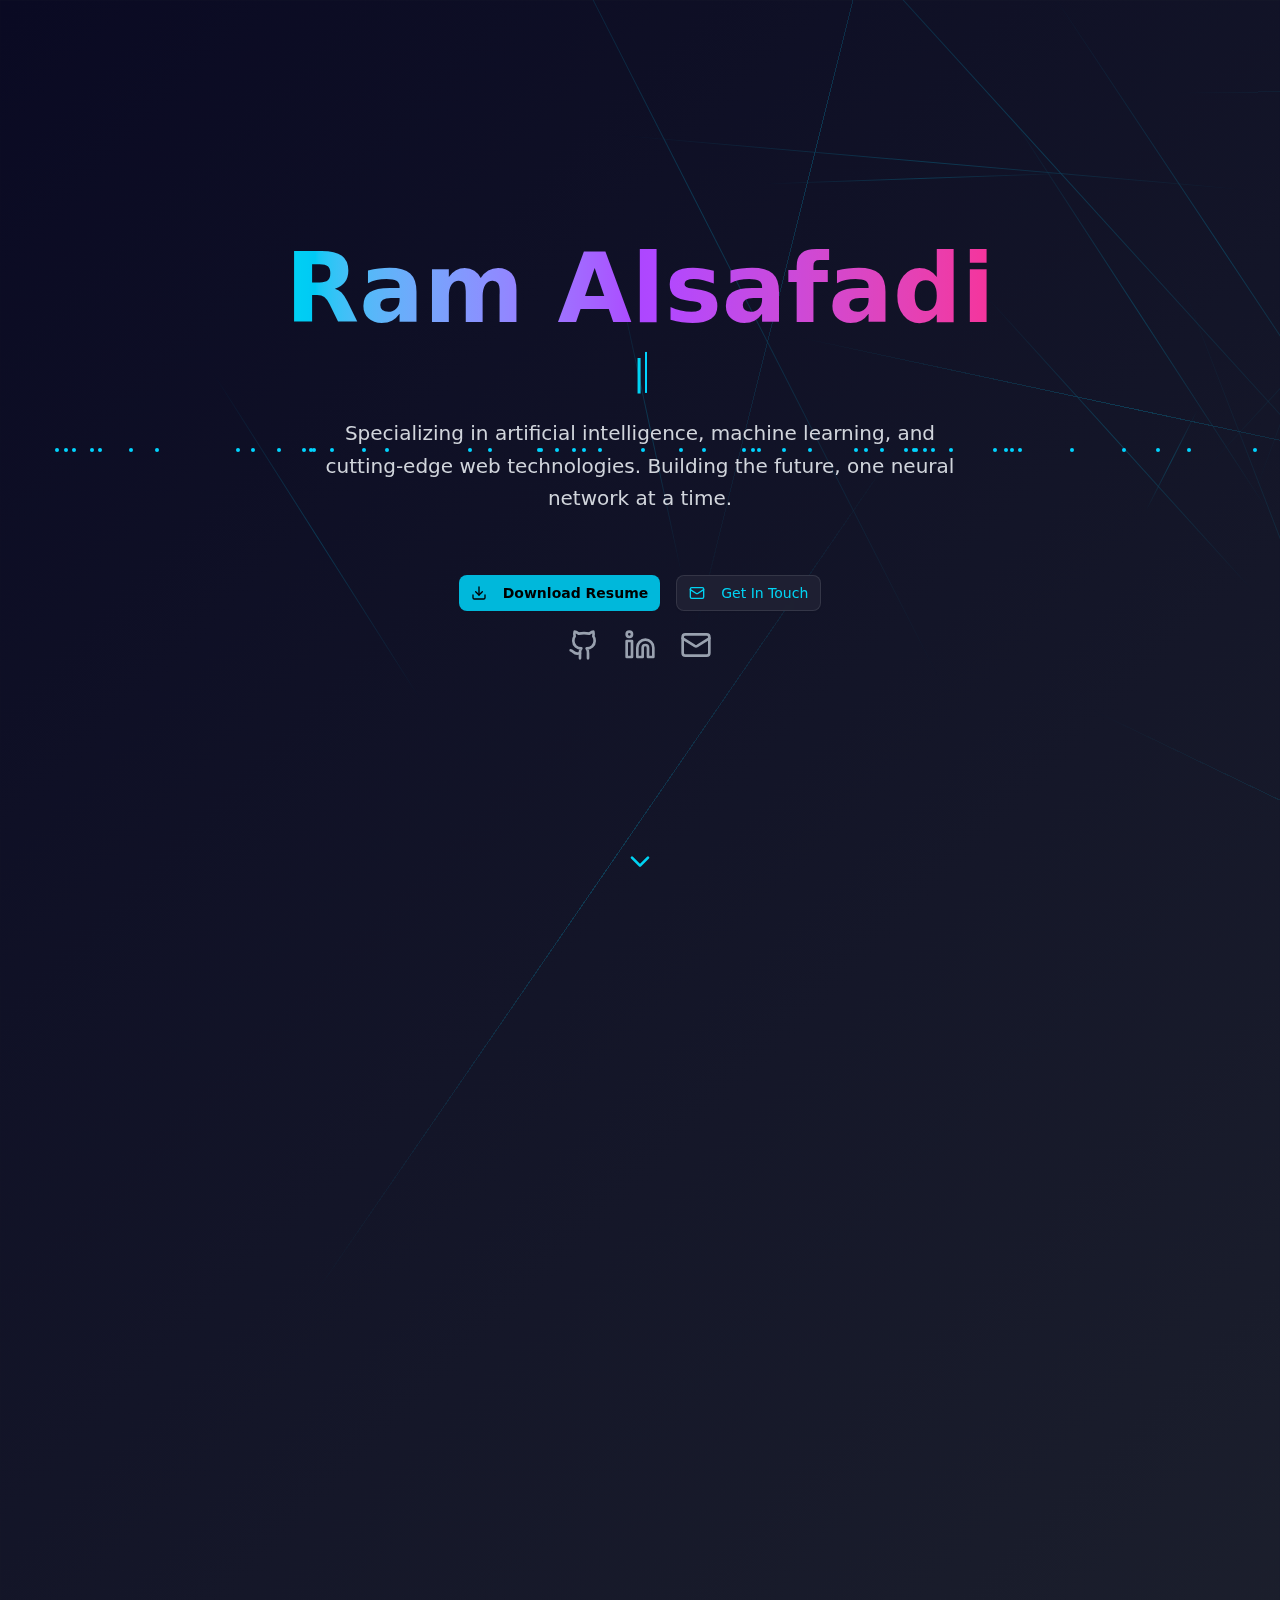
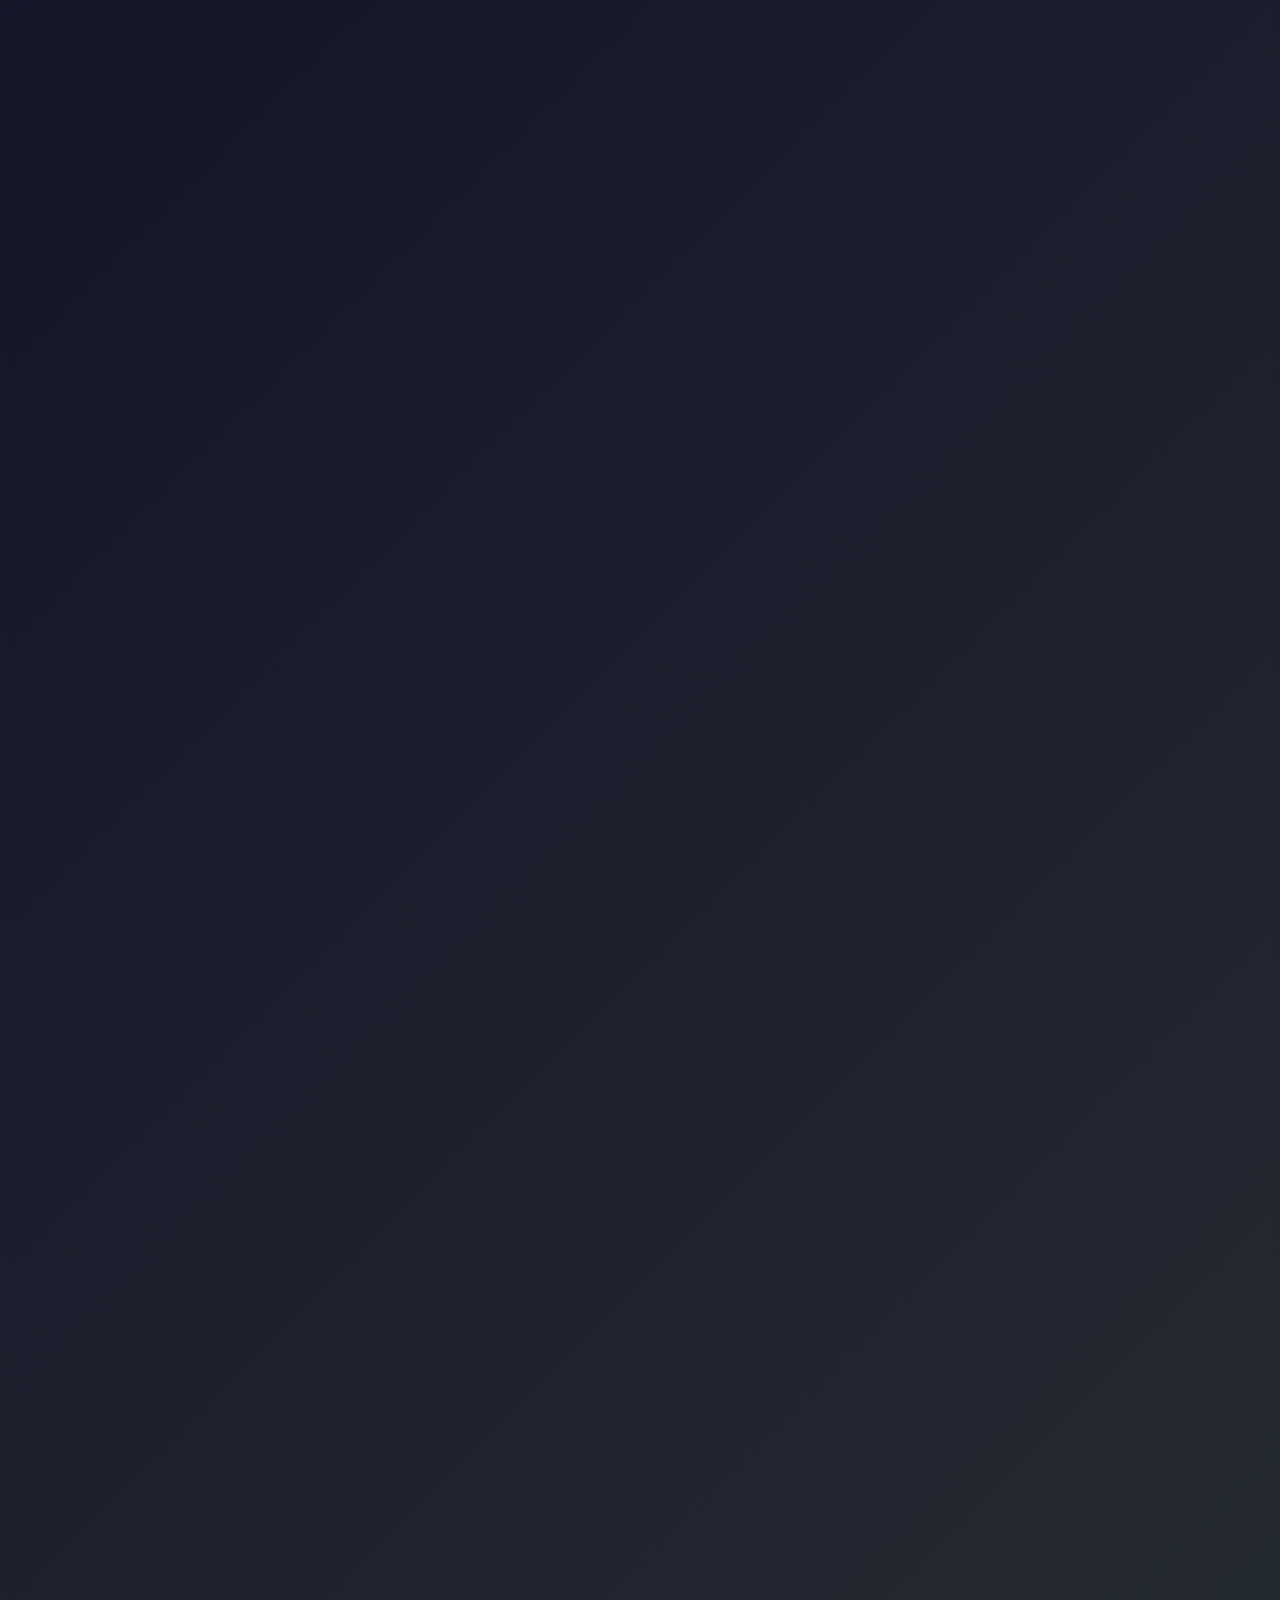
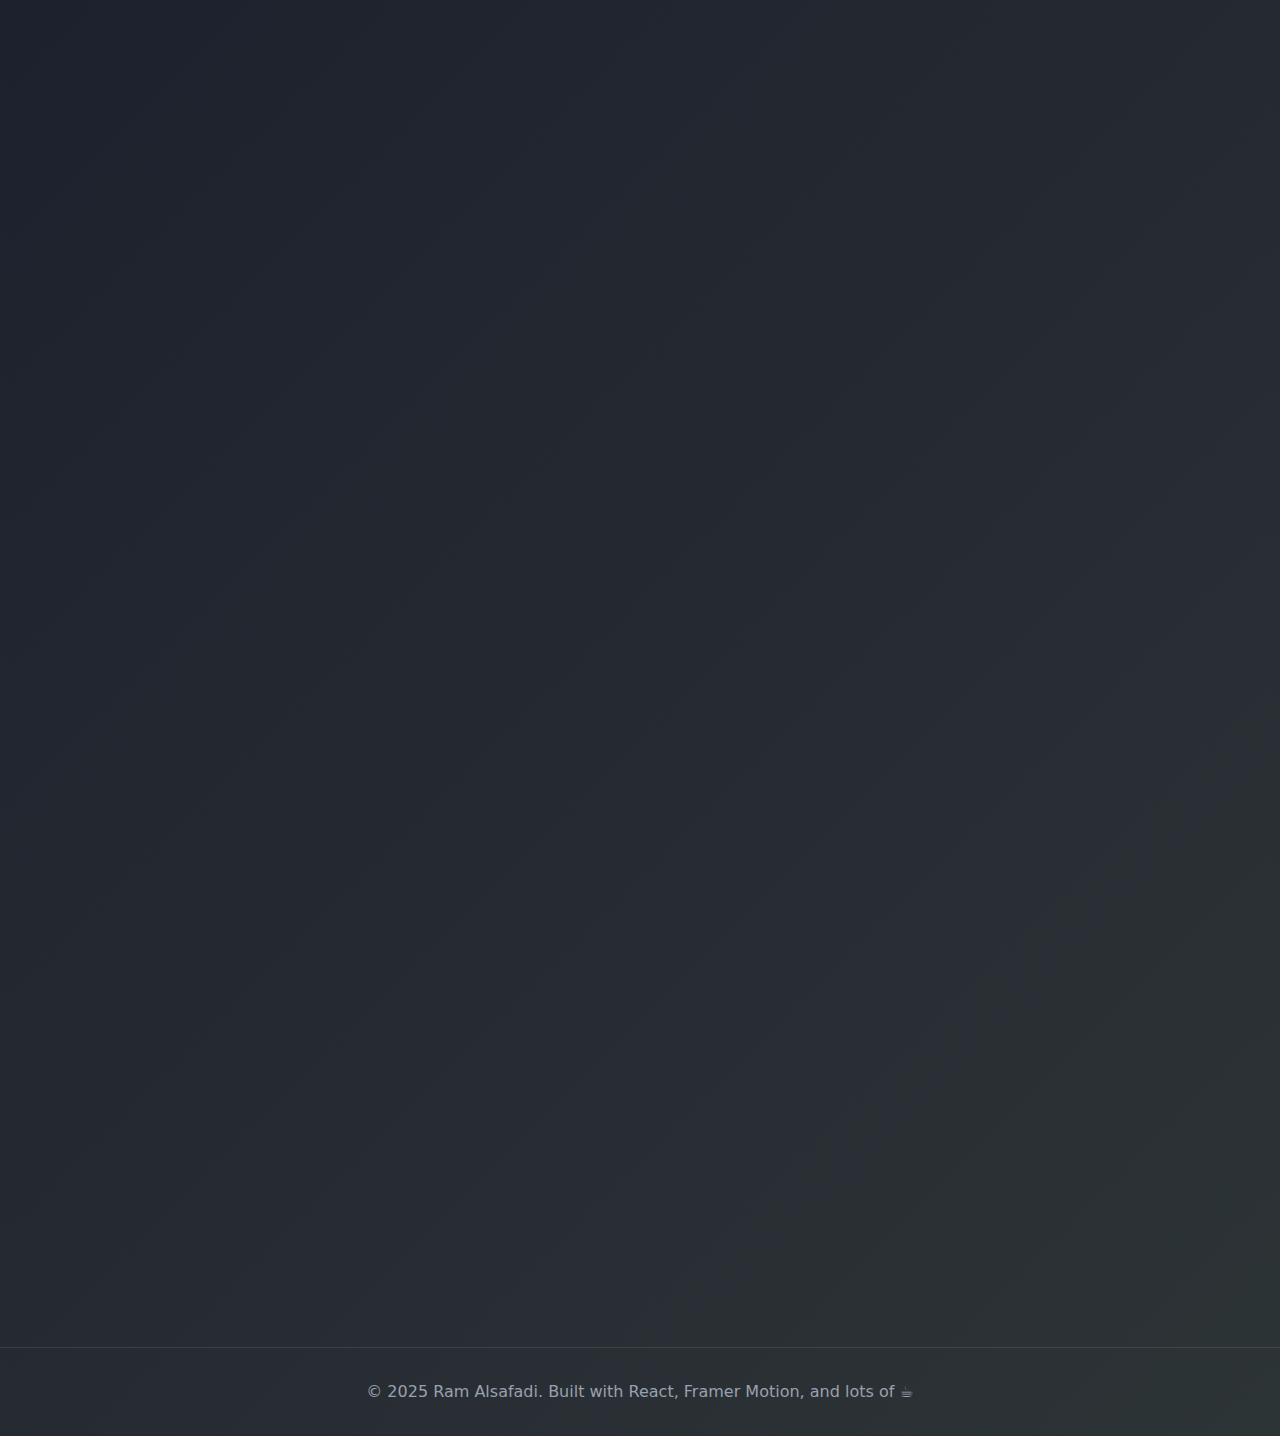
<file: index.html>
<!doctype html>
<html lang="en">
  <head>
    <meta charset="UTF-8" />
    <link rel="icon" type="image/x-icon" href="/favicon.ico" />
    <meta name="viewport" content="width=device-width, initial-scale=1.0" />
    <title>Ram Alsafadi - AI Engineer & Full Stack Developer</title>
    <script type="module" crossorigin src="/assets/index-6r7MlBDQ.js"></script>
    <link rel="stylesheet" crossorigin href="/assets/index-BBhIsMxQ.css">
  </head>
  <body>
    <div id="root"></div>
  </body>
</html>
</file>
